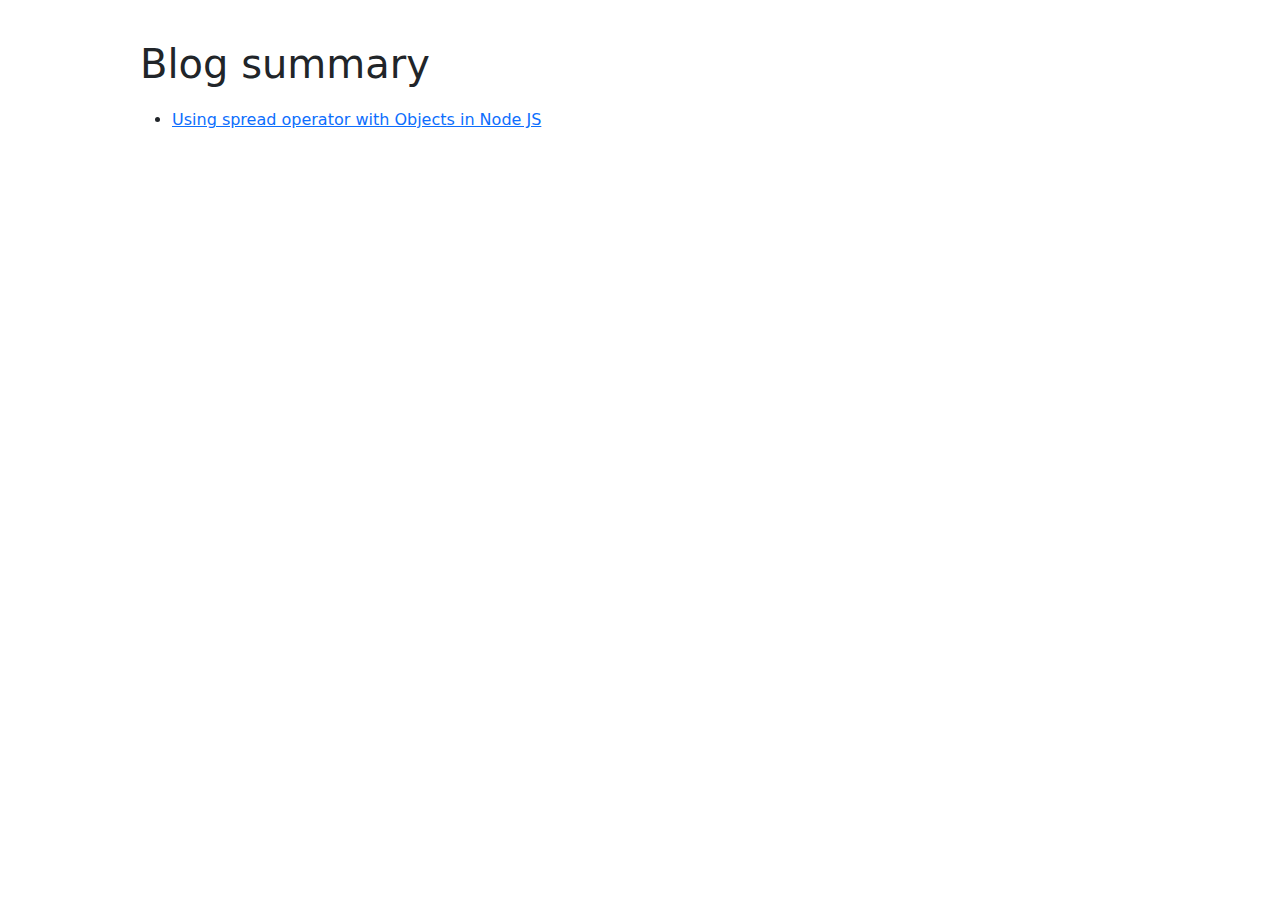
<file: docs/index.html>
<!DOCTYPE html>
      <html>
      <head>
        <meta charset="utf-8">
        <meta name="viewport" content="width=device-width, initial-scale=1">
        <title>Blog title</title>
        <link rel="stylesheet" href="css/bootstrap/bootstrap.min.css">
        <link rel="stylesheet" href="css/highlight/highlight.min.css">
        <link rel="stylesheet" href="css/custom.css">
      <head>
      <body>
        <main class='container'>
        
      <h1>Blog summary</h1>
      <ul>
    <li><a href="001/en/001.html">Using spread operator with Objects in Node JS</a></li><ul>
        </main>
        <script src="css/bootstrap/bootstrap.min.js"></script>
        <script src="css/highlight/highlight.min.js"></script>

        <script>hljs.highlightAll();</script>
      </body>
    </html>
</file>
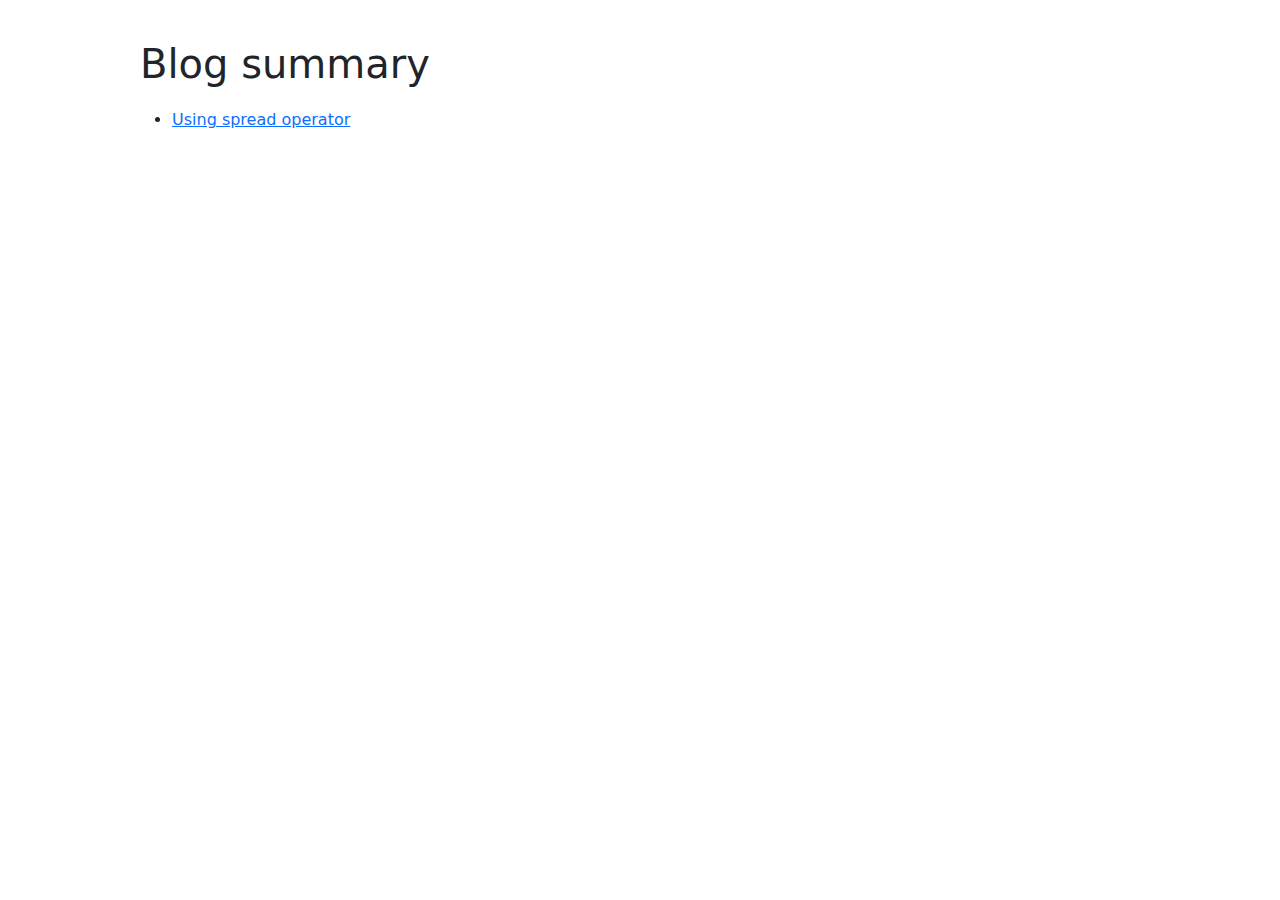
<file: export/index.html>
<!DOCTYPE html>
      <html>
      <head>
        <meta charset="utf-8">
        <meta name="viewport" content="width=device-width, initial-scale=1">
        <title>Blog title</title>
        <link rel="stylesheet" href="css/bootstrap/bootstrap.min.css">
        <link rel="stylesheet" href="css/highlight/highlight.min.css">
        <link rel="stylesheet" href="css/custom.css">
      <head>
      <body>
        <main class='container'>
        
      <h1>Blog summary</h1>
      <ul>
    <li><a href="001/en/001.html">Using spread operator</a></li><ul>
        </main>
        <script src="css/bootstrap/bootstrap.min.js"></script>
        <script src="css/highlight/highlight.min.js"></script>

        <script>hljs.highlightAll();</script>
      </body>
    </html>
</file>
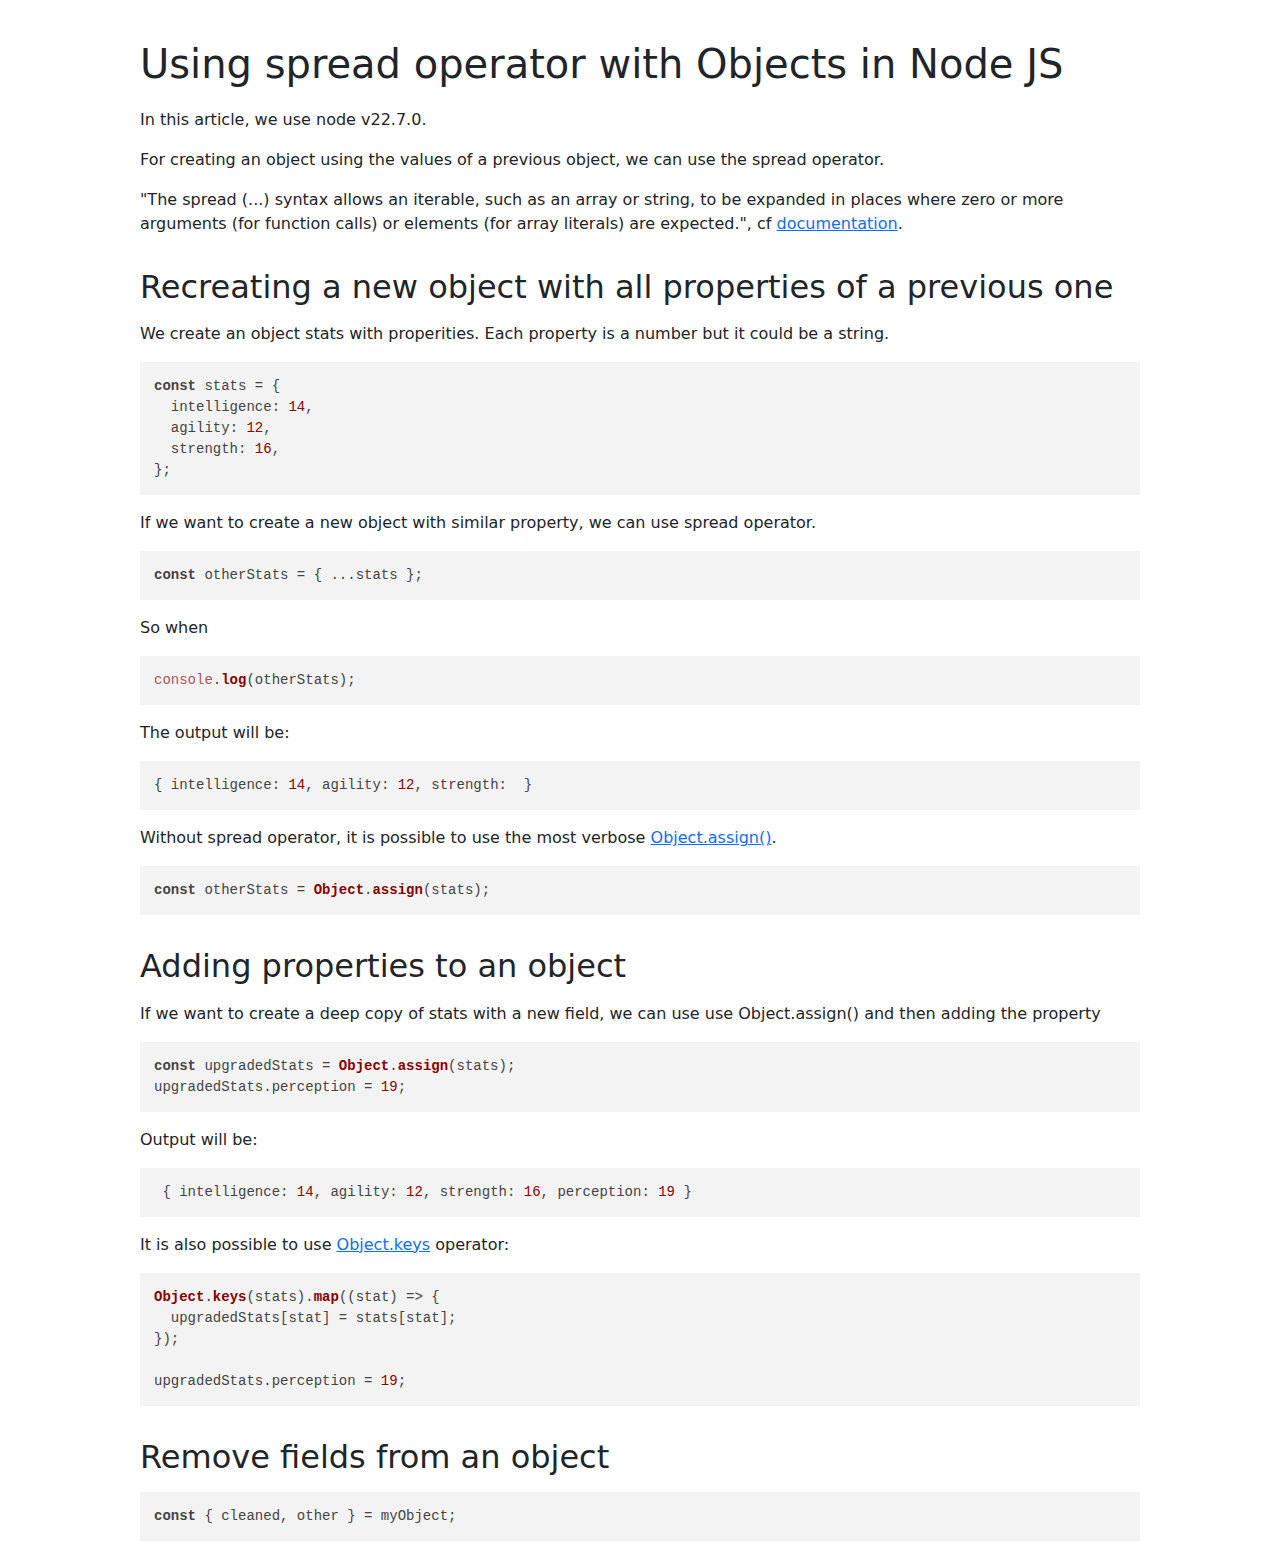
<file: docs/001/en/001.html>
<!DOCTYPE html>
      <html>
      <head>
        <meta charset="utf-8">
        <meta name="viewport" content="width=device-width, initial-scale=1">
        <title>Blog title</title>
        <link rel="stylesheet" href="../../css/bootstrap/bootstrap.min.css">
        <link rel="stylesheet" href="../../css/highlight/highlight.min.css">
        <link rel="stylesheet" href="../../css/custom.css">
      <head>
      <body>
        <main class='container'>
        <h1>Using spread operator with Objects in Node JS</h1>
<p>In this article, we use node v22.7.0.</p>
<p>For creating an object using the values of a previous object, we can use the spread operator.</p>
<p>&quot;The spread (...) syntax allows an iterable, such as an array or string, to be expanded in places where zero or more arguments (for function calls) or elements (for array literals) are expected.&quot;, cf <a href="https://developer.mozilla.org/en-US/docs/Web/JavaScript/Reference/Operators/Spread_syntax">documentation</a>.</p>
<h2>Recreating a new object with all properties of a previous one</h2>
<p>We create an object stats with properities. Each property is a number but it could be a string.</p>
<pre><code class="language-js"><span class="hljs-keyword">const</span> stats = {
  <span class="hljs-attr">intelligence</span>: <span class="hljs-number">14</span>,
  <span class="hljs-attr">agility</span>: <span class="hljs-number">12</span>,
  <span class="hljs-attr">strength</span>: <span class="hljs-number">16</span>,
};
</code></pre>
<p>If we want to create a new object with similar property, we can use spread operator.</p>
<pre><code class="language-js"><span class="hljs-keyword">const</span> otherStats = { ...stats };
</code></pre>
<p>So when</p>
<pre><code class="language-js"><span class="hljs-variable language_">console</span>.<span class="hljs-title function_">log</span>(otherStats);
</code></pre>
<p>The output will be:</p>
<pre><code class="language-js">{ <span class="hljs-attr">intelligence</span>: <span class="hljs-number">14</span>, <span class="hljs-attr">agility</span>: <span class="hljs-number">12</span>, <span class="hljs-attr">strength</span>:  }
</code></pre>
<p>Without spread operator, it is possible to use the most verbose <a href="https://developer.mozilla.org/en-US/docs/Web/JavaScript/Reference/Global_Objects/Object/assign">Object.assign()</a>.</p>
<pre><code class="language-js"><span class="hljs-keyword">const</span> otherStats = <span class="hljs-title class_">Object</span>.<span class="hljs-title function_">assign</span>(stats);
</code></pre>
<h2>Adding properties to an object</h2>
<p>If we want to create a deep copy of stats with a new field, we can use use Object.assign() and then adding the property</p>
<pre><code class="language-js"><span class="hljs-keyword">const</span> upgradedStats = <span class="hljs-title class_">Object</span>.<span class="hljs-title function_">assign</span>(stats);
upgradedStats.<span class="hljs-property">perception</span> = <span class="hljs-number">19</span>;
</code></pre>
<p>Output will be:</p>
<pre><code> { intelligence: 14, agility: 12, strength: 16, perception: 19 }
</code></pre>
<p>It is also possible to use <a href="https://developer.mozilla.org/fr/docs/Web/JavaScript/Reference/Global_Objects/Object/keys">Object.keys</a> operator:</p>
<pre><code class="language-js"><span class="hljs-title class_">Object</span>.<span class="hljs-title function_">keys</span>(stats).<span class="hljs-title function_">map</span>(<span class="hljs-function">(<span class="hljs-params">stat</span>) =&gt;</span> {
  upgradedStats[stat] = stats[stat];
});

upgradedStats.<span class="hljs-property">perception</span> = <span class="hljs-number">19</span>;
</code></pre>
<h2>Remove fields from an object</h2>
<pre><code class="language-js"><span class="hljs-keyword">const</span> { cleaned, other } = myObject;
</code></pre>

        </main>
        <script src="../../css/bootstrap/bootstrap.min.js"></script>
        <script src="../../css/highlight/highlight.min.js"></script>

        <script>hljs.highlightAll();</script>
      </body>
    </html>
</file>
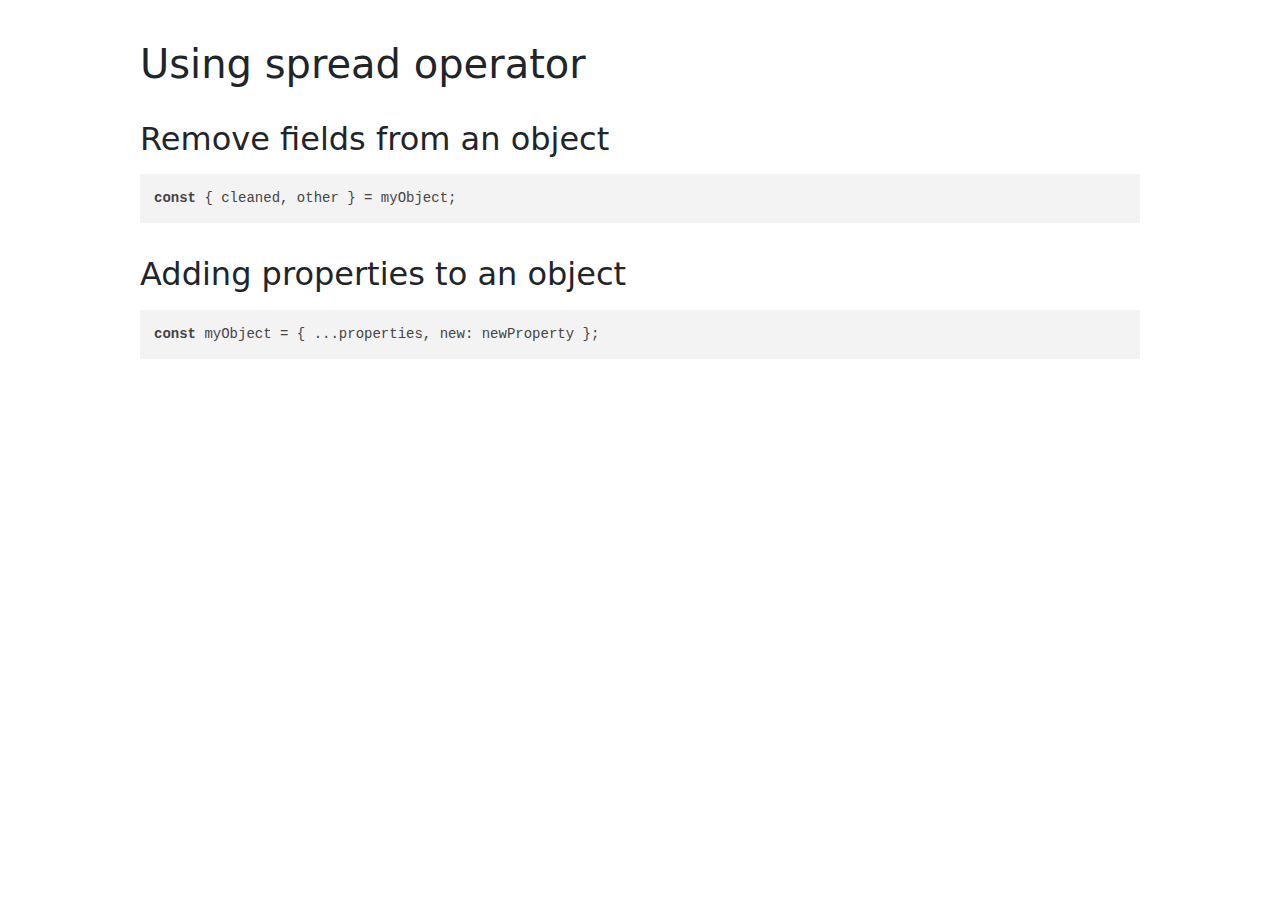
<file: export/001/en/001.html>
<!DOCTYPE html>
      <html>
      <head>
        <meta charset="utf-8">
        <meta name="viewport" content="width=device-width, initial-scale=1">
        <title>Blog title</title>
        <link rel="stylesheet" href="../../css/bootstrap/bootstrap.min.css">
        <link rel="stylesheet" href="../../css/highlight/highlight.min.css">
        <link rel="stylesheet" href="../../css/custom.css">
      <head>
      <body>
        <main class='container'>
        <h1>Using spread operator</h1>
<h2>Remove fields from an object</h2>
<pre><code class="language-js"><span class="hljs-keyword">const</span> { cleaned, other } = myObject;
</code></pre>
<h2>Adding properties to an object</h2>
<pre><code class="language-js"><span class="hljs-keyword">const</span> myObject = { ...properties, <span class="hljs-attr">new</span>: newProperty };
</code></pre>

        </main>
        <script src="../../css/bootstrap/bootstrap.min.js"></script>
        <script src="../../css/highlight/highlight.min.js"></script>

        <script>hljs.highlightAll();</script>
      </body>
    </html>
</file>
<file: docs/css/custom.css>
img {
  width: 400px;
}

h1, h2, h3, h4, h5 {
  margin-top: 1em;
  margin-bottom: 0.5em;
}

.container {
  width: 1024px;
  margin:auto;
}
</file>
<file: export/css/custom.css>
img {
  width: 400px;
}

h1, h2, h3, h4, h5 {
  margin-top: 1em;
  margin-bottom: 0.5em;
}

.container {
  width: 1024px;
  margin:auto;
}
</file>
<file: docs/css/highlight/highlight.min.css>
/*!
  https://cdnjs.cloudflare.com/ajax/libs/highlight.js/11.9.0/styles/default.min.css
  
  Theme: Default
  Description: Original highlight.js style
  Author: (c) Ivan Sagalaev <maniac@softwaremaniacs.org>
  Maintainer: @highlightjs/core-team
  Website: https://highlightjs.org/
  License: see project LICENSE
  Touched: 2021
*/pre code.hljs{display:block;overflow-x:auto;padding:1em}code.hljs{padding:3px 5px}.hljs{background:#f3f3f3;color:#444}.hljs-comment{color:#697070}.hljs-punctuation,.hljs-tag{color:#444a}.hljs-tag .hljs-attr,.hljs-tag .hljs-name{color:#444}.hljs-attribute,.hljs-doctag,.hljs-keyword,.hljs-meta .hljs-keyword,.hljs-name,.hljs-selector-tag{font-weight:700}.hljs-deletion,.hljs-number,.hljs-quote,.hljs-selector-class,.hljs-selector-id,.hljs-string,.hljs-template-tag,.hljs-type{color:#800}.hljs-section,.hljs-title{color:#800;font-weight:700}.hljs-link,.hljs-operator,.hljs-regexp,.hljs-selector-attr,.hljs-selector-pseudo,.hljs-symbol,.hljs-template-variable,.hljs-variable{color:#ab5656}.hljs-literal{color:#695}.hljs-addition,.hljs-built_in,.hljs-bullet,.hljs-code{color:#397300}.hljs-meta{color:#1f7199}.hljs-meta .hljs-string{color:#38a}.hljs-emphasis{font-style:italic}.hljs-strong{font-weight:700}
</file>
<file: export/css/highlight/highlight.min.css>
/*!
  https://cdnjs.cloudflare.com/ajax/libs/highlight.js/11.9.0/styles/default.min.css
  
  Theme: Default
  Description: Original highlight.js style
  Author: (c) Ivan Sagalaev <maniac@softwaremaniacs.org>
  Maintainer: @highlightjs/core-team
  Website: https://highlightjs.org/
  License: see project LICENSE
  Touched: 2021
*/pre code.hljs{display:block;overflow-x:auto;padding:1em}code.hljs{padding:3px 5px}.hljs{background:#f3f3f3;color:#444}.hljs-comment{color:#697070}.hljs-punctuation,.hljs-tag{color:#444a}.hljs-tag .hljs-attr,.hljs-tag .hljs-name{color:#444}.hljs-attribute,.hljs-doctag,.hljs-keyword,.hljs-meta .hljs-keyword,.hljs-name,.hljs-selector-tag{font-weight:700}.hljs-deletion,.hljs-number,.hljs-quote,.hljs-selector-class,.hljs-selector-id,.hljs-string,.hljs-template-tag,.hljs-type{color:#800}.hljs-section,.hljs-title{color:#800;font-weight:700}.hljs-link,.hljs-operator,.hljs-regexp,.hljs-selector-attr,.hljs-selector-pseudo,.hljs-symbol,.hljs-template-variable,.hljs-variable{color:#ab5656}.hljs-literal{color:#695}.hljs-addition,.hljs-built_in,.hljs-bullet,.hljs-code{color:#397300}.hljs-meta{color:#1f7199}.hljs-meta .hljs-string{color:#38a}.hljs-emphasis{font-style:italic}.hljs-strong{font-weight:700}
</file>
